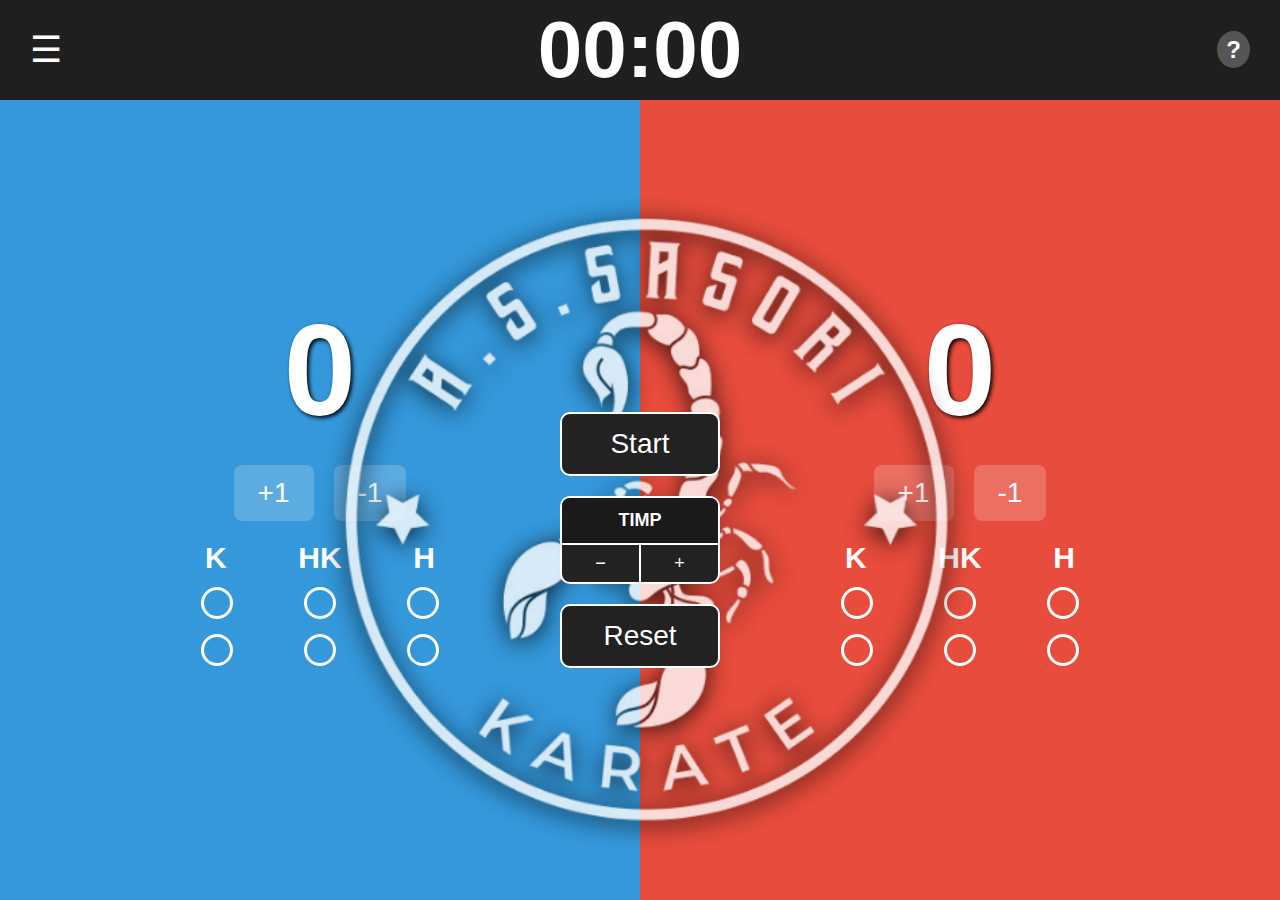
<file: index.html>
<!DOCTYPE html>
<html lang="ro">
<head>
  <meta charset="UTF-8" />
  <meta name="viewport" content="width=device-width, initial-scale=1.0"/>
  <title>Scor Karate</title>
  <link rel="stylesheet" href="style.css" />
</head>
<body>
  <header class="navbar">
    <div class="left">
      <div class="hamburger" onclick="toggleMenu()">☰</div>
      <div class="dropdown-menu" id="menu">
        <label for="time-select">Timp:</label>
        <select id="time-select">
          <option value="60">1 minut</option>
          <option value="90">1 minut 30 secunde</option>
          <option value="120">2 minute</option>
        </select>
      </div>
    </div>
    <div class="center">
      <div class="timer" id="timer">00:00</div>
    </div>
    <div class="right">
  <div class="tooltip-container">
    <span class="tooltip-icon">?</span>
    <div class="tooltip-text">
    <ul>  7-13 ani 1 minut Shobu Ippon</ul>
      <ul>14-18 ani  1 minut 30 de secunde Shobu Ippon</ul>
      <ul>Grand Champion -> Shobu Ippon</ul>
    </div>
  </div>
</div>
  </header>

  <main class="container">
    <section class="half blue">
      <div class="score" id="score-blue">0</div>
      <div class="buttons">
        <button onclick="updateScore('blue', 1)">+1</button>
        <button onclick="updateScore('blue', -1)">-1</button>
      </div>
      <div class="penalties">
  <div class="penalty-header">
    <span>K&nbsp;</span><span>HK</span><span>&nbsp;H</span>
  </div>
  <div class="penalty-columns">
    <div class="penalty-col">
      <div class="circle" onclick="toggleCircle(this)"></div>
      <div class="circle" onclick="toggleCircle(this)"></div>
    </div>
    <div class="penalty-col">
      <div class="circle" onclick="toggleCircle(this)"></div>
      <div class="circle" onclick="toggleCircle(this)"></div>
    </div>
    <div class="penalty-col">
      <div class="circle" onclick="toggleCircle(this)"></div>
      <div class="circle" onclick="toggleCircle(this)"></div>
    </div>
  </div>
</div>

    </section>

<section class="middle-controls">
  <button onclick="toggleTimer()" id="toggle-btn" class="control-btn">Start</button>
<div class="time-button-group">
  <div class="time-label">TIMP</div>
  <div class="time-actions">
    <div class="time-btn-minus" onclick="adjustTime(-1)">−</div>
    <div class="time-btn-plus" onclick="adjustTime(1)">+</div>
  </div>
</div>


  <button onclick="resetAll()" class="control-btn">Reset</button>
  <img class="logo" src="logoVictoria.png"/>
</section>




    <section class="half red">
      <div class="score" id="score-red">0</div>
      <div class="buttons">
        <button onclick="updateScore('red', 1)">+1</button>
        <button onclick="updateScore('red', -1)">-1</button>
      </div>
      <div class="penalties">
  <div class="penalty-header">
    <span>K&nbsp;</span><span>HK</span><span>&nbsp;H</span>
  </div>
  <div class="penalty-columns">
    <div class="penalty-col">
      <div class="circle" onclick="toggleCircle(this)"></div>
      <div class="circle" onclick="toggleCircle(this)"></div>
    </div>
    <div class="penalty-col">
      <div class="circle" onclick="toggleCircle(this)"></div>
      <div class="circle" onclick="toggleCircle(this)"></div>
    </div>
    <div class="penalty-col">
      <div class="circle" onclick="toggleCircle(this)"></div>
      <div class="circle" onclick="toggleCircle(this)"></div>
    </div>
  </div>
</div>

    </section>
  </main>

  <script src="script.js"></script>
</body>
</html>
</file>
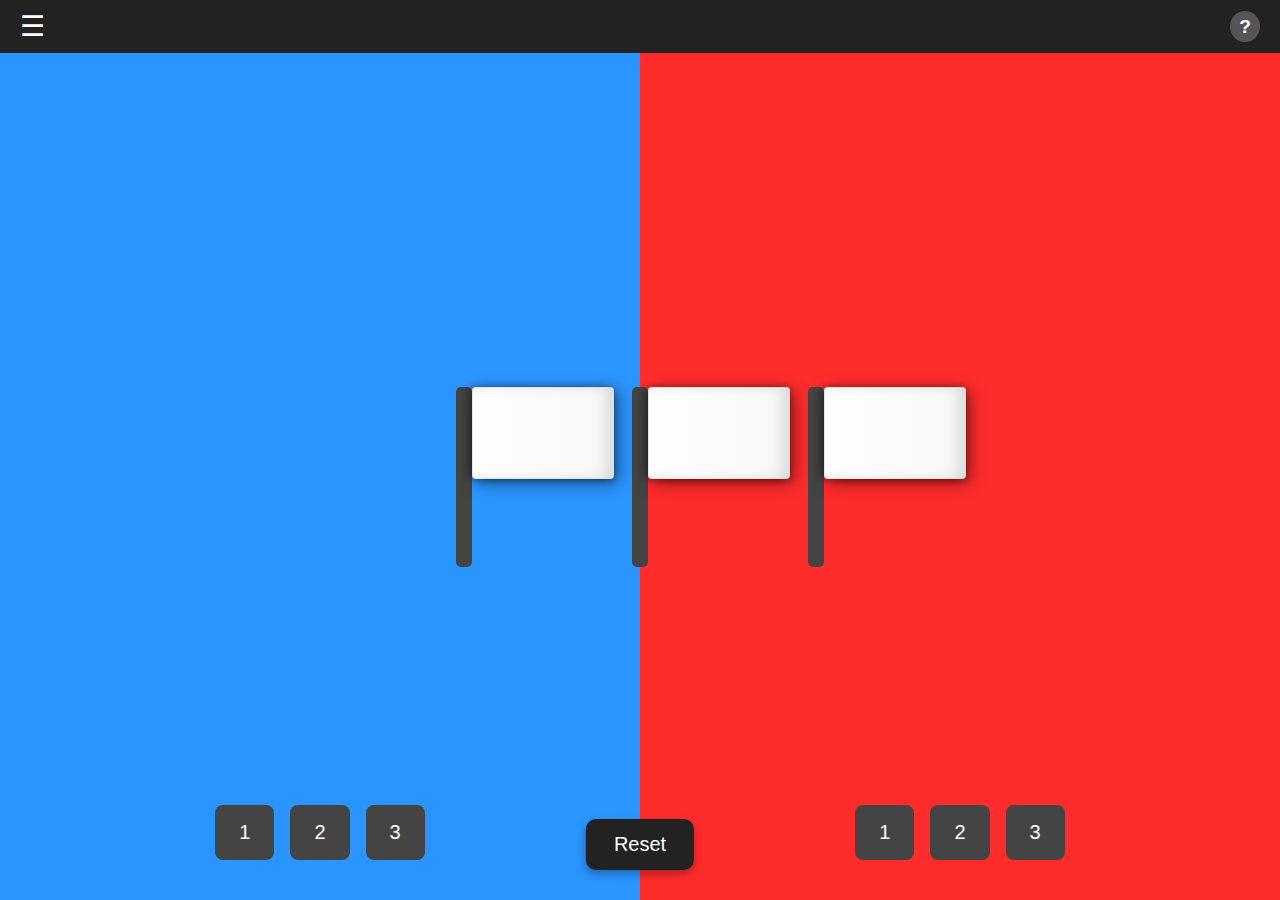
<file: kata.html>
<!DOCTYPE html>
<html lang="ro">
<head>
  <meta charset="UTF-8" />
  <meta name="viewport" content="width=device-width, initial-scale=1.0"/>
  <title>Kata Scor</title>
  <link rel="stylesheet" href="kata.css" />
</head>
<body>
  <header class="navbar">
    <div class="left">
      <div class="hamburger" onclick="toggleMenu()">☰</div>
      <div class="dropdown-menu" id="menu">
        <label for="numarArbitri">Numar arbitri:</label>
        <select id="numarArbitri">
          <option value="3">3</option>
          <option value="5">5</option>
        </select>
      </div>
    </div>
        <div class="right">
  <div class="tooltip-container">
    <span class="tooltip-icon">?</span>
    <div class="tooltip-text">
      <ul>6-9 ani kohaku sistem, inclusiv finala</ul> 
      <ul>10-13 ani kohaku sistem pana in semifinala -> finala de 4 cu note </ul>
      <ul>14-18 ani kata liber din cele specificate kohaku sistem finala de 4 note </ul>
    </div>
  </div>
</div>
  </header>

  <div class="arena">
    <div class="half blue-side">
      <div class="content">
        <div id="blue-buttons" class="side-buttons"></div>
      </div>
    </div>

    <div class="center-flags">
      <div class="flags" id="flags"></div>
    </div>

    <div class="half red-side">
      <div class="content">
        <div id="red-buttons" class="side-buttons"></div>
      </div>
    </div>

    <button id="reset-button" class="reset-button">Reset</button>
  </div>

  <script src="kata.js"></script>
</body>
</html>
</file>
<file: style.css>
* {
  margin: 0;
  padding: 0;
  box-sizing: border-box;
  font-family: 'Segoe UI', sans-serif;
}

body, html {
  height: 100%;
  background-color: #121212;
  color: white;
  font-size: 20px;
  overflow: hidden;
}

.navbar {
  position: fixed;
  top: 0;
  width: 100%;
  height: 100px; 
  background: #1f1f1f;
  display: flex;
  align-items: center;
  padding: 0 30px;
  justify-content: space-between;
  z-index: 10;
}




.left, .center, .right {
  flex: 1;
  display: flex;
  align-items: center;
}

.left {
  justify-content: flex-start;
}

.center {
  justify-content: center;
}

.right {
  justify-content: flex-end;
}

.hamburger {
  font-size: 1.8rem;
  cursor: pointer;
  user-select: none;
}

.dropdown-menu {
  display: none;
  flex-direction: column;
  gap: 8px;
  background-color: #2c2c2c;
  padding: 10px;
  border-radius: 8px;
  position: absolute;
  top: 60px;
  left: 20px;
}

.dropdown-menu select {
  background-color: #444;
  color: white;
  border: none;
  padding: 6px 10px;
  border-radius: 5px;
  font-size: 1.4rem;
}

.timer {
  font-size: 4rem;
  font-weight: bold;
}

.container {
  display: flex;
  height: 100vh;
  padding-top: 60px;
  position: relative;
}

.half {
  flex: 1;
  display: flex;
  flex-direction: column;
  align-items: center;
  justify-content: center;
  gap: 20px;
  padding: 20px;
}

.red {
  background-color: #e74c3c;
}

.blue {
  background-color: #3498db;
}

h2 {
  font-size: 3rem;
}

.score {
  font-size: 6.5rem;
  font-weight: bold;
  text-shadow: 2px 2px 4px #000;
}

.buttons {
  display: flex;
  gap: 20px;
}

.buttons button {
  font-size: 1.4rem;
  padding: 12px 24px;
  background-color: rgba(255,255,255,0.2);
  color: white;
  border: none;
  border-radius: 8px;
  cursor: pointer;
  transition: background 0.2s;
}

.buttons button:hover {
  background-color: rgba(255,255,255,0.4);
}

.middle-controls {
  position: absolute;
  top: 60%;
  left: 50%;
  transform: translate(-50%, -50%);
  display: flex;
  flex-direction: column;
  gap: 20px;
  z-index: 1;
}

.middle-controls button {
  font-size: 1.4rem;
  padding: 14px 28px;
  background-color: #222;
  color: white;
  border: 2px solid white;
  border-radius: 10px;
  cursor: pointer;
  transition: 0.3s;
}

.middle-controls button:hover {
  background-color: #444;
}



.penalties {
  width: 100%;
  max-width: 300px;
}

.penalty-header {
  display: grid;
  grid-template-columns: repeat(3, 1fr);
  text-align: center;
  font-size: 1.5rem;
  font-weight: bold;
  margin-bottom: 12px;
}

.penalty-columns {
  display: grid;
  grid-template-columns: repeat(3, 1fr);
  gap: 10px;
  justify-items: center;
}

.penalty-col {
  display: flex;
  flex-direction: column;
  gap: 15px;
  align-items: center;
}

.circle {
  width: 32px;
  height: 32px;
  border-radius: 50%;
  border: 3px solid white;
  background-color: transparent;
  cursor: pointer;
  transition: background-color 0.2s ease;
}

.circle.active {
  background-color: white;
}


.time-button-group {
  display: flex;
  flex-direction: column;
  align-items: center;
  width: 160px;
  border: 2px solid white;
  border-radius: 10px;
  overflow: hidden;
  background-color: #222;
  color: white;
  font-size: 0.9rem;
  user-select: none;
}

.time-label {
  width: 100%;
  text-align: center;
  padding: 12px 0;
  font-weight: bold;
  border-bottom: 2px solid white;
  background-color: #1a1a1a;
}

.time-actions {
  display: flex;
  width: 100%;
}

.time-btn-minus,
.time-btn-plus {
  flex: 1;
  text-align: center;
  padding: 8px 0;
  cursor: pointer;
  transition: background-color 0.2s ease;
}

.time-btn-plus {
  border-left: 2px solid white;
}
.time-btn-minus:hover,
.time-btn-plus:hover {
  background-color: #444;
}

.timer.red {
  color: #ff4d4d;
  background-color: transparent
}


.logo {
  position: absolute;
  bottom: 20px;
  left: 50%;
  transform: translateX(-49%) translateY(31%);
  height: 75vh;
  opacity: 0.8;
  z-index: -1;
   filter: drop-shadow(0 4px 12px rgb(0, 0, 0,1));
  pointer-events: none;
}


.tooltip-container {
  position: relative;
  display: inline-block;
}

.tooltip-icon {
  background-color: #555;
  color: white;
  border-radius: 50%;
  padding: 5px 9px;
  font-weight: bold;
  cursor: pointer;
  font-size: 1.2rem;
}

.tooltip-text {
  visibility: hidden;
  width: 440px;
  background-color: #333;
  color: #fff;
  text-align: left;
  padding: 10px;
  border-radius: 6px;
  position: absolute;
  z-index: 100;
top: 50%;
left: auto;
right: 110%;
transform: translateY(-50%);

  opacity: 0;
  transition: opacity 0.3s;
}

.tooltip-container:hover .tooltip-text {
  visibility: visible;
  opacity: 1;
}
</file>
<file: kata.css>
html, body {
  margin: 0;
  padding: 0;
  height: 100%;
  overflow: hidden;
  font-family: Arial, sans-serif;
}

body {
  display: flex;
  flex-direction: column;
  background: #fff;
}

.top-bar {
  background: #222;
  color: white;
  width: 100%;
  padding: 10px;
  text-align: center;
}

.arena {
  display: flex;
  flex: 1;
  width: 100%;
  position: relative;
  overflow: hidden;
}

.half {
  flex: 1;
  display: flex;
  justify-content: center;
  align-items: flex-end;
  position: relative;
  padding: 20px;
}

.blue-side {
  background-color: #2b95ff;
}

.red-side {
  background-color: #ff2c2c;
}

.content {
  display: flex;
  justify-content: center;
  align-items: flex-end;
  width: 100%;
}

.center-flags {
  position: absolute;
  top: 50%;
  left: 50%;
  transform: translate(-50%, -50%);
  z-index: 2;
}

.flags {
  display: flex;
  justify-content: center;
  gap: 160px;
  max-width: 100vw;
  flex-wrap: wrap;
  padding: 20px;
}

/* Steagul marit */
.flagpole {
  width: 16px;
  height: 180px;
  background-color: #444;
  position: relative;
  border-radius: 5px;
}

.flag {
  position: absolute;
  top: 0px;
  left: 16px;
  width: 140px;
  height: 90px;
  background: linear-gradient(90deg, #ffffff 0%, #f9f9f9 20%, #eeeeee 40%, #ffffff 60%, #f9f9f9 80%, #ffffff 100%);
  background-size: 400% 100%;
  border: 1px solid rgba(0, 0, 0, 0.1);
  border-radius: 4px;

  transform-origin: left center;
  animation: waveFlag 2.5s ease-in-out infinite, shimmer 5s ease-in-out infinite;
  
  box-shadow:
    -4px 0 8px rgba(0, 0, 0, 0.3), /* umbra laterala */
    inset -8px 0 12px rgba(0, 0, 0, 0.1), /* umbra interioara */
    2px 2px 6px rgba(0, 0, 0, 0.2); /* relief */
  
  transform-style: preserve-3d;
  perspective: 800px;
  filter: drop-shadow(4px 4px 8px rgba(0, 0, 0, 0.4));
}


@keyframes waveFlag {
  0% { transform: perspective(800px) rotateY(0deg) skewY(0deg) scaleY(1); }
  25% { transform: perspective(800px) rotateY(1.5deg) skewY(0.7deg) scaleY(1.01); }
  50% { transform: perspective(800px) rotateY(-1.5deg) skewY(-0.7deg) scaleY(0.99); }
  75% { transform: perspective(800px) rotateY(1deg) skewY(0.4deg) scaleY(1.005); }
  100% { transform: perspective(800px) rotateY(0deg) skewY(0deg) scaleY(1); }
}

@keyframes shimmer {
  0% { background-position: 0% 0%; }
  100% { background-position: 100% 0%; }
}

.side-buttons {
  display: flex;
  justify-content: center;
  gap: 16px;
  padding-bottom: 20px;
}

button {
  padding: 16px 24px;
  font-size: 20px;
  border: none;
  border-radius: 8px;
  cursor: pointer;
  background-color: #444;
  color: white;
}

button:hover {
  background-color: #666;
}

.reset-button {
  position: absolute;
  left: 50%;
  bottom: 30px;
  transform: translateX(-50%);
  padding: 14px 28px;
  font-size: 20px;
  border: none;
  border-radius: 10px;
  cursor: pointer;
  background-color: #222;
  color: white;
  box-shadow: 0 4px 8px rgba(0, 0, 0, 0.3);
  transition: background 0.3s, transform 0.2s;
  z-index: 3;
}

.reset-button:hover {
  background-color: #444;
}


.navbar {
  display: flex;
  justify-content: space-between;
  align-items: center;
  background: #222;
  color: white;
  padding: 10px 20px;
}

.navbar .left, .navbar .center, .navbar .right {
  display: flex;
  align-items: center;
}

.hamburger {
  font-size: 28px;
  cursor: pointer;
  user-select: none;
}

.dropdown-menu {
  display: none;
  flex-direction: column;
  background: #333;
  padding: 10px;
  border-radius: 8px;
  margin-left: 10px;
}

.dropdown-menu label,
.dropdown-menu select {
  color: white;
  margin: 5px 0;
}

.dropdown-menu select {
  padding: 5px;
  background: #444;
  color: white;
  border: none;
  border-radius: 4px;
}
.tooltip-container {
  position: relative;
  display: inline-block;
}

.tooltip-icon {
  background-color: #555;
  color: white;
  border-radius: 50%;
  padding: 5px 9px;
  font-weight: bold;
  cursor: pointer;
  font-size: 1.2rem;
}

.tooltip-text {
  visibility: hidden;
  width: 440px;
  background-color: #333;
  color: #fff;
  text-align: left;
  padding: 10px;
  border-radius: 6px;
  position: absolute;
  z-index: 100;
top: 50%;
left: auto;
right: 110%;
transform: translateY(-10%);

  opacity: 0;
  transition: opacity 0.3s;
}

.tooltip-container:hover .tooltip-text {
  visibility: visible;
  opacity: 1;
}
</file>
